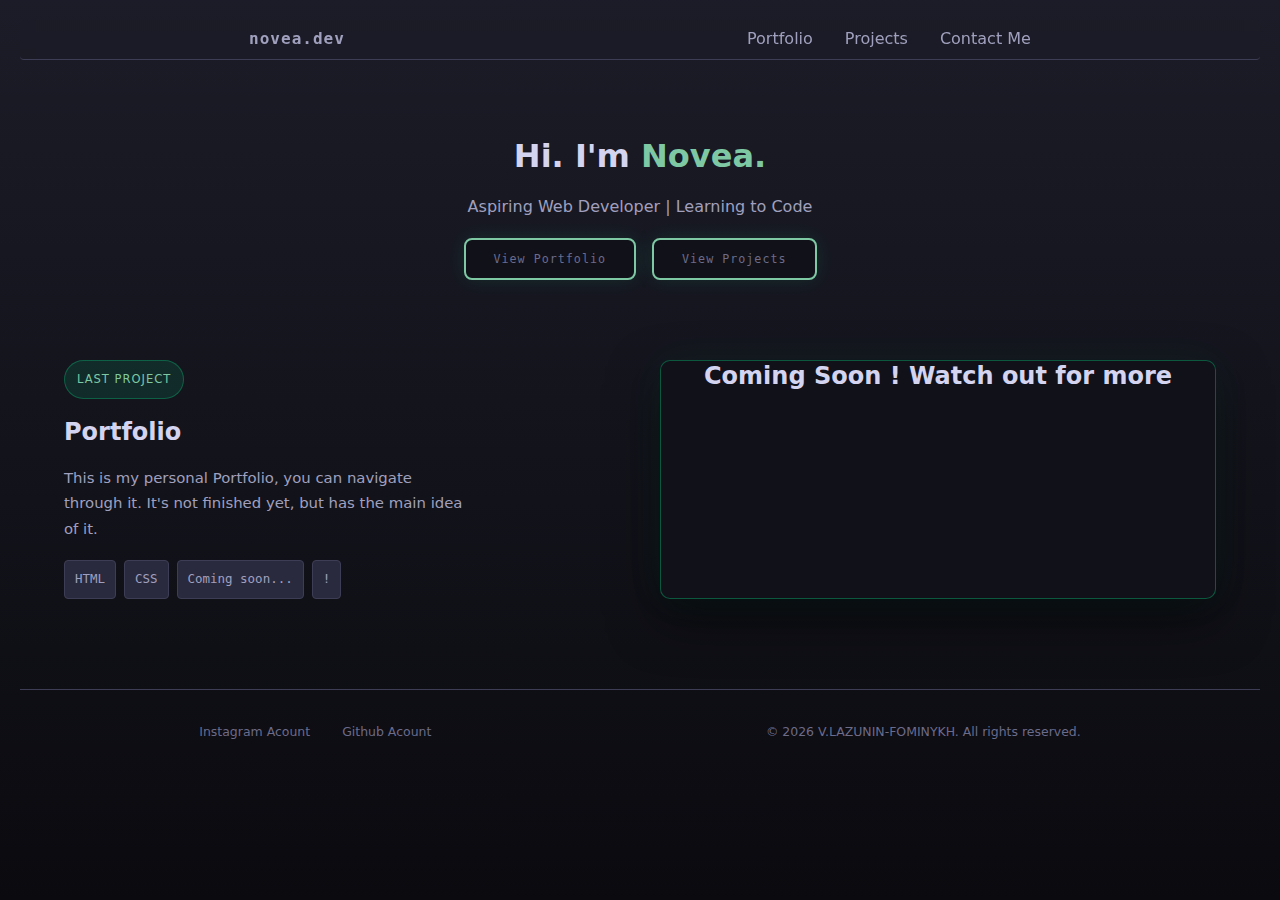
<file: index.html>
<!-- @format -->

<!doctype html>
<html lang="en">
  <head>
    <meta charset="UTF-8" />
    <meta name="viewport" content="width=device-width, initial-scale=1.0" />
    <link rel="stylesheet" href="css/style.css" />
    <title>Novea.</title>
  </head>
  <body>
    <!-- Nav Bar here -->
    <div class="nav">
      <div class="nav-logo">
        <a href="./index.html" style="background: none; box-shadow: none;">novea.dev</a>  <!-- <img src="./assets/n-icon.svg" alt="Novea." /> -->
      </div>
      <div class="nav-links">
        <li><a href="./portfolio.html"> Portfolio </a></li>
        <li><a href="./projects/main.html"> Projects </a></li>
        <li><a href="./contact-me.html"> Contact Me </a></li>
      </div>
    </div>

    <header class="hero">
      <div class=""></div>
      <h1>Hi. I'm <span>Novea.</span></h1>
      <p>Aspiring Web Developer | Learning to Code</p>
      <div class="hero-buttons">
        <button type="button">View Portfolio</button>
        <button type="button">View Projects</button>
      </div>
    </header>

    <main class="container">
      <div class="presentation">
        <span class="badge">Last Project</span>
        <h2>Portfolio</h2>
        <p>This is my personal Portfolio, you can navigate through it.
           It's not finished yet, but has the main idea of it.
        </p>
        <div class="tags">
          <div class="tag">HTML</div>
          <div class="tag">CSS</div>
          <div class="tag">Coming soon...</div>
          <div class="tag">!</div>
        </div>
      </div>
      <div class="content">
        <h2> Coming Soon ! Watch out for more </h2>
      </div>
    </main>
    <footer>
      <div class="footer-links">
        <a href="https://www.instagram.com/volonol03">Instagram Acount</a>
        <a href="https://github.com/VolodymyrLazunin-Fominykh">Github Acount</a>
      </div>
      <div class="copy"><p>&copy; 2026 V.LAZUNIN-FOMINYKH. All rights reserved.</p></div>
      
    </footer>
  </body>
</html>
</file>
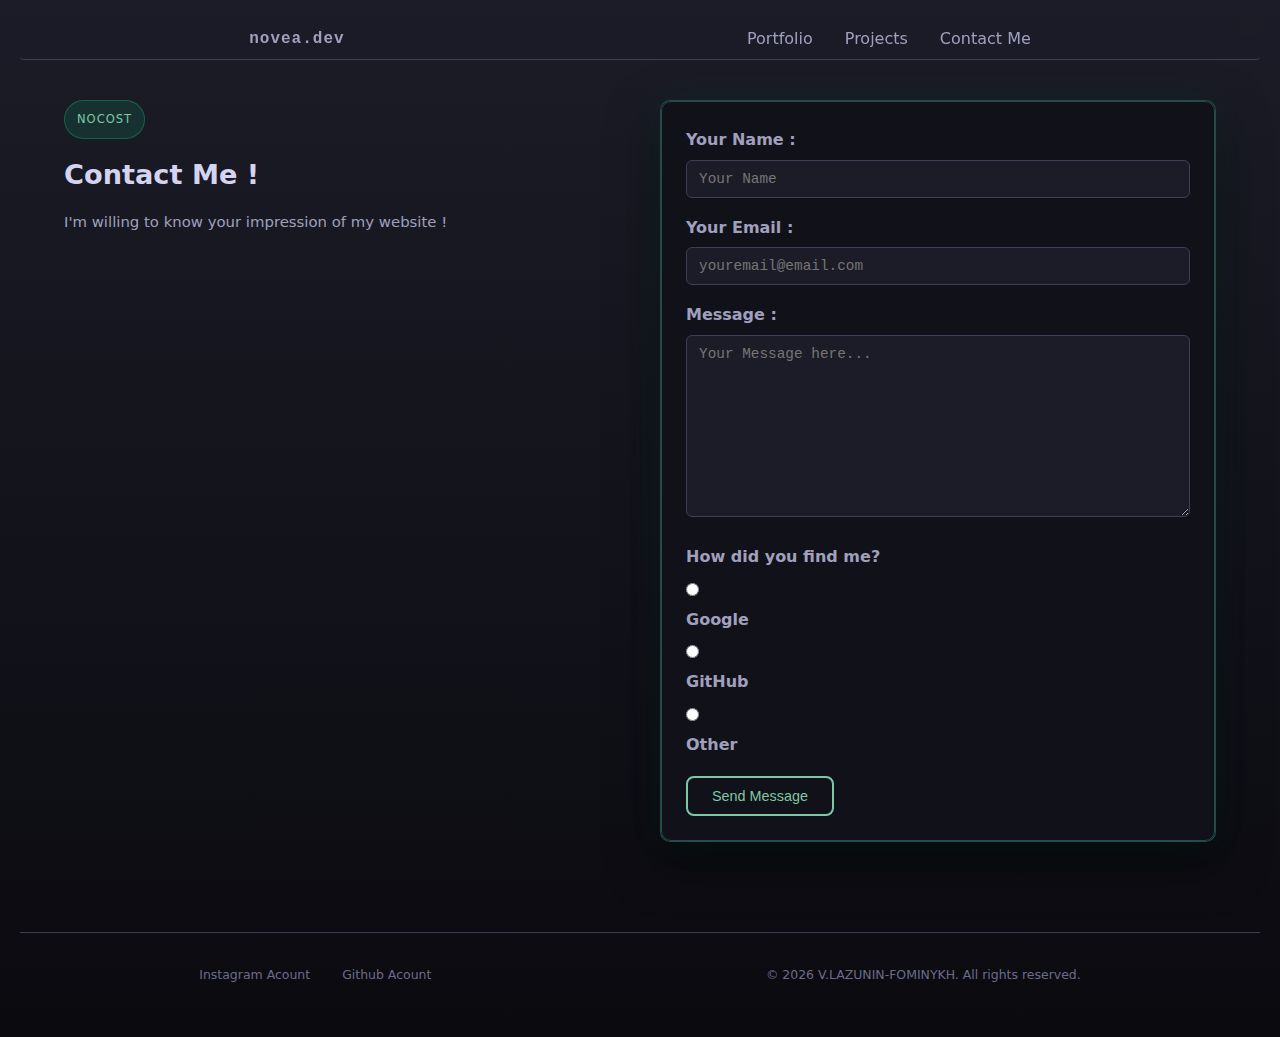
<file: contact-me.html>
<!-- @format -->

<!doctype html>
<html lang="en">
  <head>
    <meta charset="UTF-8" />
    <meta name="viewport" content="width=device-width, initial-scale=1.0" />
    <link rel="stylesheet" href="css/style.css" />
    <title>Novea.</title>
  </head>
  <body>
    <!-- Nav Bar here -->
    <div class="nav">
      <div class="nav-logo">
        <a href="./index.html" style="background: none; box-shadow: none;">novea.dev</a>  <!-- <img src="./assets/n-icon.svg" alt="Novea." /> -->
      </div>
      <div class="nav-links">
        <li><a href="./portfolio.html"> Portfolio </a></li>
        <li><a href="./projects/main.html"> Projects </a></li>
        <li><a href="./contact-me.html"> Contact Me </a></li>
      </div>
    </div>

    <main class="container">
      <div class="presentation">
        <div class="badge">NoCost</div>
        <h1>Contact Me !</h1>
        <p>
          I'm willing to know your impression of my website !
        </p>
      </div>
      <div class="content">
        <form>
            <div>
              <label for="name">Your Name :</label>
              <input
                type="text"
                id="name"
                name="name"
                placeholder="Your Name"
                required
              />
            </div>
            <div>
              <label for="email">Your Email :</label>
              <input
                type="email"
                id="email"
                name="email"
                placeholder="youremail@email.com"
                required
              />
            </div>
            <div>
              <label for="message">Message :</label>
              <textarea
                id="message"
                name="message"
                rows="10"
                placeholder="Your Message here..."
                required
              ></textarea>
            </div>
            <div>
              <label>How did you find me?</label>
      
              <input type="radio" id="google" name="source" value="google" />
              <label for="google">Google</label>
      
              <input type="radio" id="github" name="source" value="github" />
              <label for="google">GitHub</label>
      
              <input type="radio" id="other" name="source" value="other" />
              <label for="google">Other</label>
            </div>
            <button type="submit">Send Message</button>
          </form>
      </div>
    </main>
    <footer>
      <div class="footer-links">
        <a href="https://www.instagram.com/volonol03">Instagram Acount</a>
        <a href="https://github.com/VolodymyrLazunin-Fominykh">Github Acount</a>
      </div>
      <div class="copy"><p>&copy; 2026 V.LAZUNIN-FOMINYKH. All rights reserved.</p></div>
      
    </footer>
  </body>
</html>
</file>
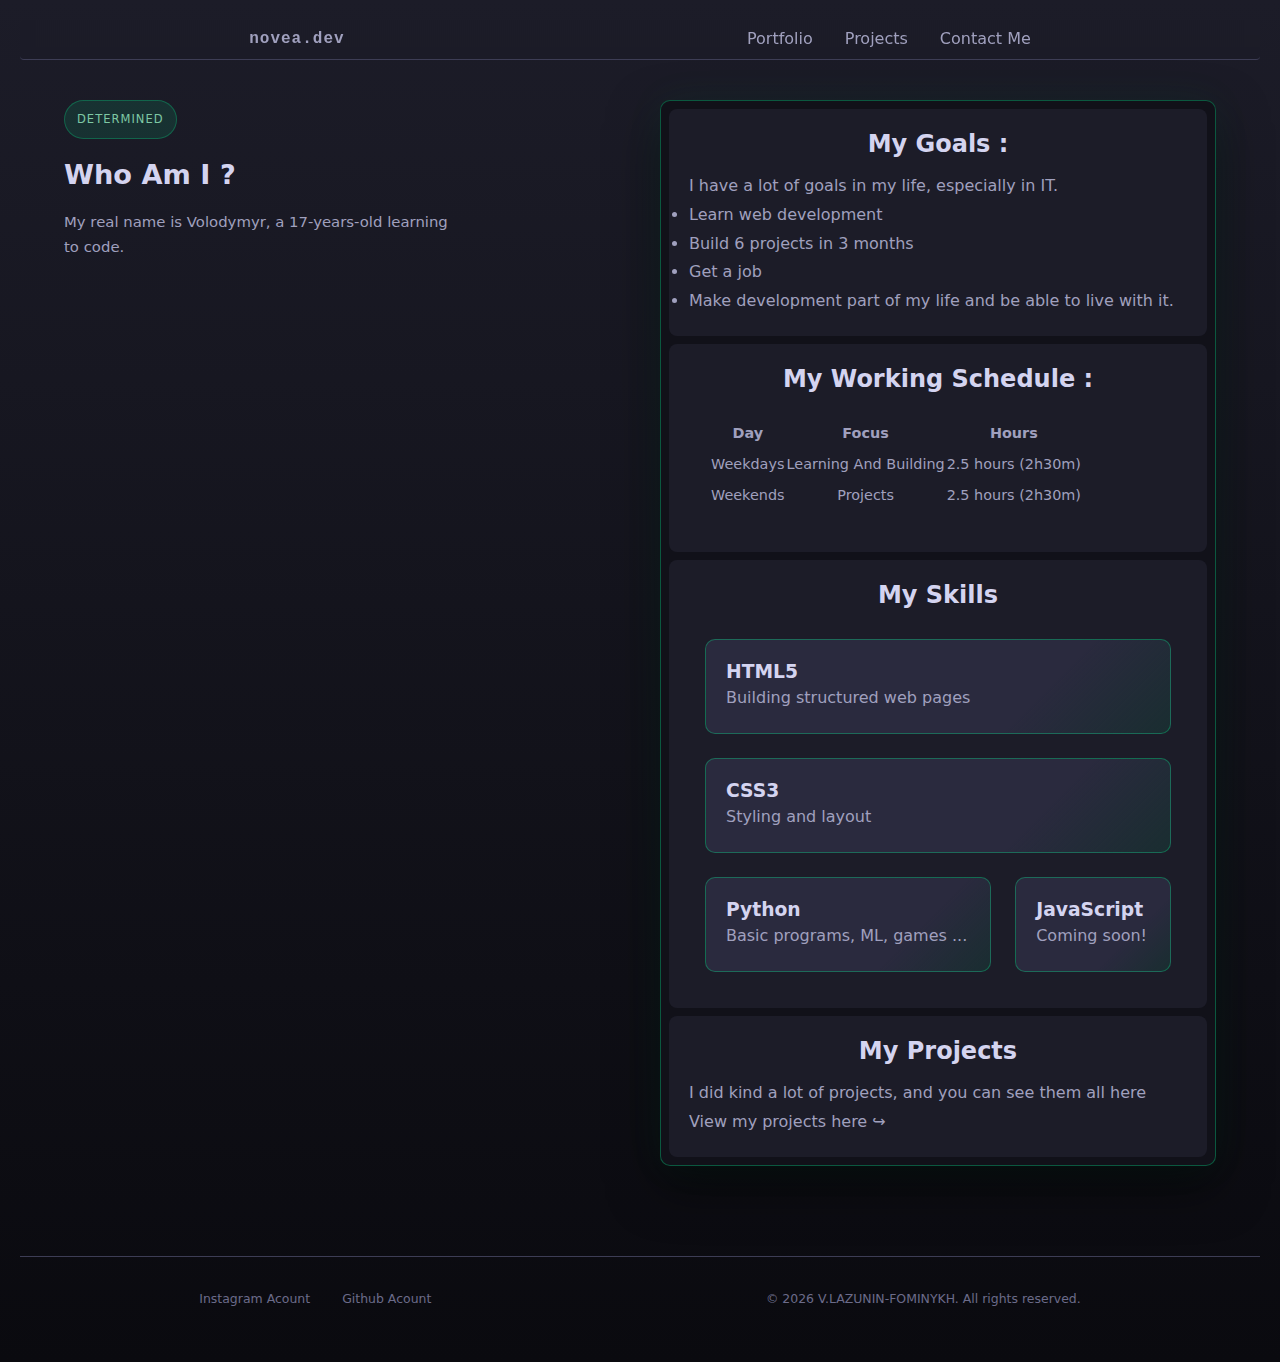
<file: portfolio.html>
<!-- @format -->

<!doctype html>
<html lang="en">
  <head>
    <meta charset="UTF-8" />
    <meta name="viewport" content="width=device-width, initial-scale=1.0" />
    <link rel="stylesheet" href="css/style.css" />
    <title>Novea.</title>
  </head>
  <body>
    <div class="nav">
      <div class="nav-logo">
        <a href="./index.html" style="background: none; box-shadow: none;">novea.dev</a>  <!-- <img src="./assets/n-icon.svg" alt="Novea." /> -->
      </div>
      <div class="nav-links">
        <li><a href="./portfolio.html"> Portfolio </a></li>
        <li><a href="./projects/main.html"> Projects </a></li>
        <li><a href="./contact-me.html"> Contact Me </a></li>
      </div>
    </div>

    <main class="container">
      <div class="presentation">
        <div class="badge">Determined</div>
        <h1>Who Am <span>I</span> ?</h1>
        <p>
          My real name is Volodymyr, a 17-years-old learning to
          code.
        </p>
      </div>
      <div class="content">
        <section>
          <h2>My Goals :</h2>
          <p>I have a lot of goals in my life, especially in IT.</p>
          <ul>
            <li>Learn web development</li>
            <li>Build 6 projects in 3 months</li>
            <li>Get a job</li>
            <li>
              Make development part of my life and be able to live with it.
            </li>
          </ul>
        </section>

        <!-- Working Schedule -->
        <section>
          <h2>My Working Schedule :</h2>
          <div class="table">
            <table>
              <tr>
                <th>Day</th>
                <th>Focus</th>
                <th>Hours</th>
              </tr>
              <tr>
                <td>Weekdays</td>
                <td>Learning And Building</td>
                <td>2.5 hours (2h30m)</td>
              </tr>
              <tr>
                <td>Weekends</td>
                <td>Projects</td>
                <td>2.5 hours (2h30m)</td>
              </tr>
            </table>
          </div>
        </section>

        <!-- Skills section With Flexbox -->
        <section id="skills">
          <h2>My Skills</h2>
          <div class="cards-container">
            <div class="card">
              <h3>HTML5</h3>
              <p>Building structured web pages</p>
            </div>
            <div class="card">
              <h3>CSS3</h3>
              <p>Styling and layout</p>
            </div>
            <div class="card">
              <h3>Python</h3>
              <p>Basic programs, ML, games ...</p>
            </div>
            <div class="card">
              <h3>JavaScript</h3>
              <p>Coming soon!</p>
            </div>
          </div>
        </section>

        <!-- Projects section -->
        <section id="projects">
          <h2>My Projects</h2>
          <p>I did kind a lot of projects, and you can see them all here</p>
          <a href="./projects/main.html">View my projects here ↪</a>
        </section>
      </div>
    </main>
    <footer>
      <div class="footer-links">
        <a href="https://www.instagram.com/volonol03">Instagram Acount</a>
        <a href="https://github.com/VolodymyrLazunin-Fominykh">Github Acount</a>
      </div>
      <div class="copy">
        <p>&copy; 2026 V.LAZUNIN-FOMINYKH. All rights reserved.</p>
      </div>
    </footer>
  </body>
</html>
</file>
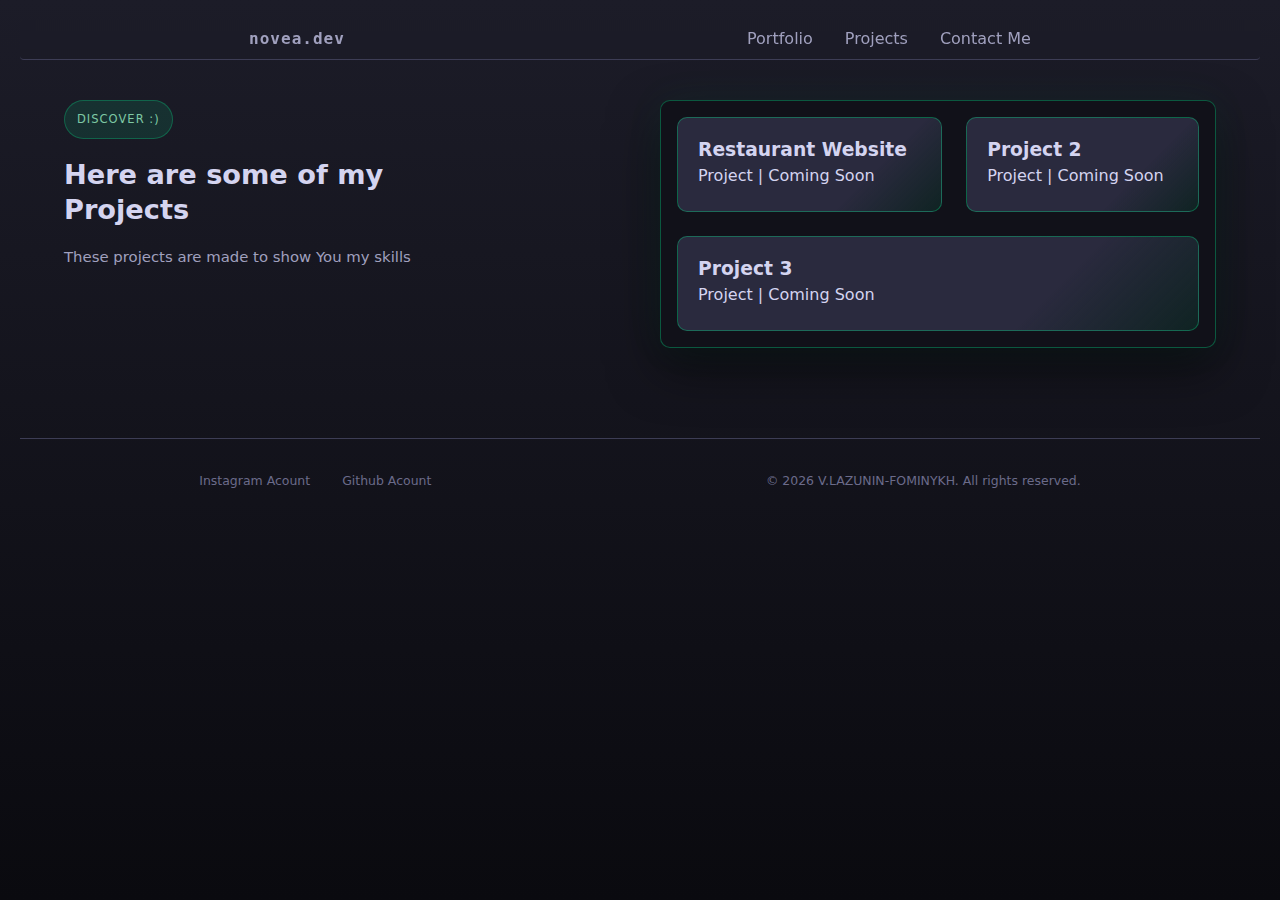
<file: projects/main.html>
<!-- @format -->

<!doctype html>
<html lang="en">
  <head>
    <meta charset="UTF-8" />
    <meta name="viewport" content="width=device-width, initial-scale=1.0" />
    <link rel="stylesheet" href="../css/style.css" />
    <title>Novea.</title>
  </head>
  <body>
    <!-- Nav Bar here -->
    <div class="nav">
      <div class="nav-logo">
        <a href="../index.html" style="background: none; box-shadow: none"
          >novea.dev</a
        >
        <!-- <img src="../assets/n-icon.svg" alt="Novea." /> -->
      </div>
      <div class="nav-links">
        <li><a href="../portfolio.html"> Portfolio </a></li>
        <li><a href="main.html"> Projects </a></li>
        <li><a href="../contact-me.html"> Contact Me </a></li>
      </div>
    </div>

    <main class="container">
      <div class="presentation">
        <div class="badge">Discover :)</div>
        <h1>Here are some of my Projects</h1>
        <p>These projects are made to show You my skills</p>
      </div>
      <div class="content">
        <div class="cards-container">
          <div class="card">
            <h3>Restaurant Website</h3>
            <p>Project | Coming Soon</p>
          </div>
          <div class="card">
            <h3>Project 2</h3>
            <p>Project | Coming Soon</p>
          </div>
          <div class="card">
            <h3>Project 3</h3>
            <p>Project | Coming Soon</p>
          </div>
        </div>
        <!-- Place Holder -->
      </div>
    </main>
    <footer>
      <div class="footer-links">
        <a href="https://www.instagram.com/volonol03">Instagram Acount</a>
        <a href="https://github.com/VolodymyrLazunin-Fominykh">Github Acount</a>
      </div>
      <div class="copy">
        <p>&copy; 2026 V.LAZUNIN-FOMINYKH. All rights reserved.</p>
      </div>
    </footer>
  </body>
</html>
</file>
<file: css/style.css>
:root {
    /* Foundation */
    --color-void: #0A0A0F; /* page bg */
    --color-abyss: #111119; /* code/terminal bg */
    --color-shadow: #1C1C28; /* cards */
    --color-dusk: #2A2A3E;    /* nav / sidebar */

    /* Midtones */
    --color-mist: #3D3D55;    /* borders */
    --color-slate: #6B6B8A;    /* inactive text */
    --color-fog: #A0A0BE;    /* secondary text */
    --color-ghost: #D4D4F0;    /* primary text */

    /* Accents */
    --color-ember: #FF6B35;    /* Errors / warnings */
    --color-amber: #FFAA4C;    /* highlights */
    --color-frost: #8BC4E8;    /* links / info */
    --color-sage: #7EC8A4;    /* accent color : green glow */ 
}

/* Reset */

*, *::before, *::after {
    margin:0;
    padding:0;
    box-sizing: border-box;
}

/* Basics */
body {
    font-family: 'Segoe UI', system-ui,
        -apple-system,
        sans-serif;
    line-height: 1.8em;

    min-height: 100vh;
    padding: 20px;

    color: var(--color-ghost);
    background: linear-gradient( 0deg, var(--color-void) 0%, var(--color-shadow) 100%);
}

a {
    padding: 6 14px;
    border-radius: 6px;
    text-decoration: none;
    text-align: center;
    color: var(--color-fog);
    transition: 0.2s;
}
a:hover {
    color: var(--color-sage);
}

h1, h2, h3, h4, h5 {
    color: var(--color-ghost);
    line-height: 1.3;
}

/* Nav Bar */
.nav{

    position: sticky;
    top: 0;
    z-index:100;

    padding: 5px 40px;
    
    background: var(--color-dusk) alpha(0.2);
    backdrop-filter: blur(6px);
    /* background-color: var(--color-dusk); */
    border-bottom: 1px solid var(--color-mist);
    border-radius: 4px;

    display: flex;
    flex-flow: row wrap;
    gap: 1.5rem;
    justify-content: space-around;
    align-items: center;
}

.nav-logo {
    font-family: monospace;
    font-weight: 700;
    font-size: 1rem;
    letter-spacing: 1px;
    color: var(--color-sage)
}

.nav-logo img {
    margin-top: 0;
    width: 25px;
    height: 25px;
    border-radius: 4px;
    transition: 0.3s;
}
.nav-logo img:hover{
    box-shadow: 0 0 10px var(--color-frost);
}
.nav-links {
    list-style: none;
    display: flex;
    flex-flow: row wrap;
    gap: 2rem;
    justify-content: space-around;
}


/* Header */

.hero {
    text-align: center;
    padding: 60px 20px 40px;
    /* background: linear-gradient(180deg, var(--color-shadow), var(--color-void)) */
    display: flex;
    flex-flow: column wrap;
    gap: 1rem
}
.hero h1 {
    color: var(--color-ghost);
}
.hero h1 span{
    color: var(--color-sage);
}
.hero p {
    color: var(--color-fog)
}
.hero-buttons {
    display: flex;
    justify-content: center;
    gap: 1rem;
    flex-flow: row wrap
}
.hero-buttons button {
    padding:12px 28px;
    font-size: 0.9em;
    font-family: monospace;
    letter-spacing: 1px;

    color: var(--color-slate);
    background-color: var(--color-abyss);
    border-radius: 40px;
    border: 2px solid var(--color-sage);
    border-radius: 8px;
    cursor: pointer;

    transition: 0.3s;
    box-shadow: 0 0 20px rgba(0, 255, 153, 0.1);
}
.hero-buttons button:hover {
    background-color: var(--color-sage);
    color: var(--color-abyss);
    box-shadow: 0 0 28px rgba(0, 255, 153, 0.4);
    transform: translateY(-2px);
}

/* Main Content */
.container {
    
    max-width: 1200px;
    margin: 0 auto;
    padding: 40px 24px;
    
    display: grid;
    flex-wrap: wrap;
    grid-template-columns: 1fr 1fr;
    gap: 40px;
    align-self: start;


}

/* Presentation of the content */
.presentation {
    display: flex;
    flex-flow: column;
    gap: 18px;
    max-width: 400px;
}

.presentation h1 {
    font-size: 1.7rem;
    color: var(--color-ghost);
}

.presentation p {
    color: var(--color-fog);
    font-size: 0.93em;
    line-height: 1.7;
}

/* Content */
.content {
    border: 1px solid rgba(0, 255, 153, 0.3);
    border-radius: 10px;
    background-color: var(--color-abyss);
    overflow: hidden;
    box-shadow: 0 0 40px rgba(0, 255, 153, 0.06),
                0 20px 50px rgba(0, 0, 0, 0.5); /* Adds 2 colors shadows*/

}

.content section {
    border-radius: 8px;
    padding: 20px;
    margin: 8px;
    color: var(--color-fog);
    background-color: var(--color-shadow);
    align-items: center;
}

.content h2 {
    color: var(--color-ghost);
    text-align: center;
    margin-bottom: 12px;
}
/* Tables */
.table {
    margin:10px;
    padding: 10px;
    text-align: center;
    font-size: 0.9rem;
    color: var(--color-fog)
}

.cards-container {
    padding: 16px;
    display: flex;
    flex-flow: row wrap;
    gap: 1.5rem;
}
.card {
    padding: 20px;
    flex: 1 0.8 auto;

    background: linear-gradient(135deg, var(--color-dusk) 70%, rgba(0, 255, 153, 0.08) 100%); /* Found out on internet this gradient */
    border: 1px solid var(--color-mist);
    border-radius: 10px;
    border-color: rgba(0, 255, 153, 0.3);

    flex-shrink: 0.8;
    flex-grow: 1;
    flex-flow: row wrap;
    justify-content: center;
    transition: box-shadow 0.3s, transform 0.5s
}

.card:hover {
    transform: translateY(-6px);
    box-shadow: 0px 4px 20px rgba(0, 255, 153, 0.15);
    border-color: rgba(0, 255, 153, 0.3);
}   
/* Tags ( placeholder ) */
.badge {
    display: inline-block;
    background: rgba(0, 255, 153, 0.1);
    color: var(--color-sage);
    border: 1px solid rgba(0, 255, 153, 0.25);
    padding: 4px 12px;
    border-radius: 20px;
    font-size: 0.72rem;
    letter-spacing: 1px;
    text-transform: uppercase;
    width: fit-content;
}

.tags {
    display: flex;
    flex-wrap: wrap;
    gap: 8px;
}

.tag {
    background: var(--color-dusk);
    border: 1px solid var(--color-mist);
    color: var(--color-fog);
    padding: 4px 10px;
    border-radius: 4px;
    font-size: 0.78rem;
    font-family: monospace;
}
/* Form Styling */
form {
    background-color: var(--color-abyss);
    padding: 24px;
    border-radius: 10px;
    border: 1px solid var(--color-mist);
}

form div {
    margin-bottom: 16px;
}

label {
    display: block;
    margin-bottom: 5px;
    font-weight: 600; /* Bold like */ 
    color: var(--color-fog);
}

input[type="text"],
input[type="email"],
textarea {
    width: 100%;
    background-color: var(--color-shadow);
    padding: 10px 12px;
    border: 1px solid var(--color-mist);
    border-radius: 6px;
    font-size: 0.9rem;
    font-family: monospace;
    caret-color: var(--color-sage);
    color: var(--color-ghost);
    transition: 0.3s;
}

input[type="text"]:focus,
input[type="email"]:focus,
textarea:focus {
    outline: none;
    border-color: var(--color-sage);
    box-shadow: 0 0 0 3px rgba(0, 255, 153, 0.08);
}

/* Global Buttons */
button {
    background-color: var(--color-abyss);
    color: var(--color-sage);
    padding: 10px 24px;
    border: 2px solid var(--color-sage);
    border-radius: 8px;
    font-size: 0.9rem;
    cursor: pointer;

    transition: 0.3s;
}

button:hover {
    background-color: var(--color-sage);
    color: var(--color-abyss);
    box-shadow: 0px 0px 16px rgba(0, 255, 153, 0.35);
}

/* Footer Styling */

footer {
    text-align: center;
    margin-top: 50px;
    padding: 28px 20px;
    color: var(--color-slate);
    font-size: 0.78rem;

    border-top: 1px solid var(--color-mist);

    display: flex;
    flex-flow: row wrap;
    justify-content: space-around;
    align-items: center;
    gap: 1rem;
}
.footer-links {
    display: flex;
    flex-flow: row wrap;
    gap: 1rem 2rem
}

.footer-links a {
    font-size: 0.82;
    color: var(--color-slate);
}
.footer-links a:hover {
    color: var(--color-sage);
}

/* Media Queries */

@media (max-width:700px) { /* More optimised and responsive in case of phones */
    .container {
        grid-template-columns: 1fr;   }

    .presentation {
        max-width: 100%;
    }
    .hero h1 {
        font-size: 1.8rem;
    }
    .nav {
        padding: 0 20px;
        height: auto;
        padding-top: 12px;
        padding-bottom: 12px;
    }
}
</file>
